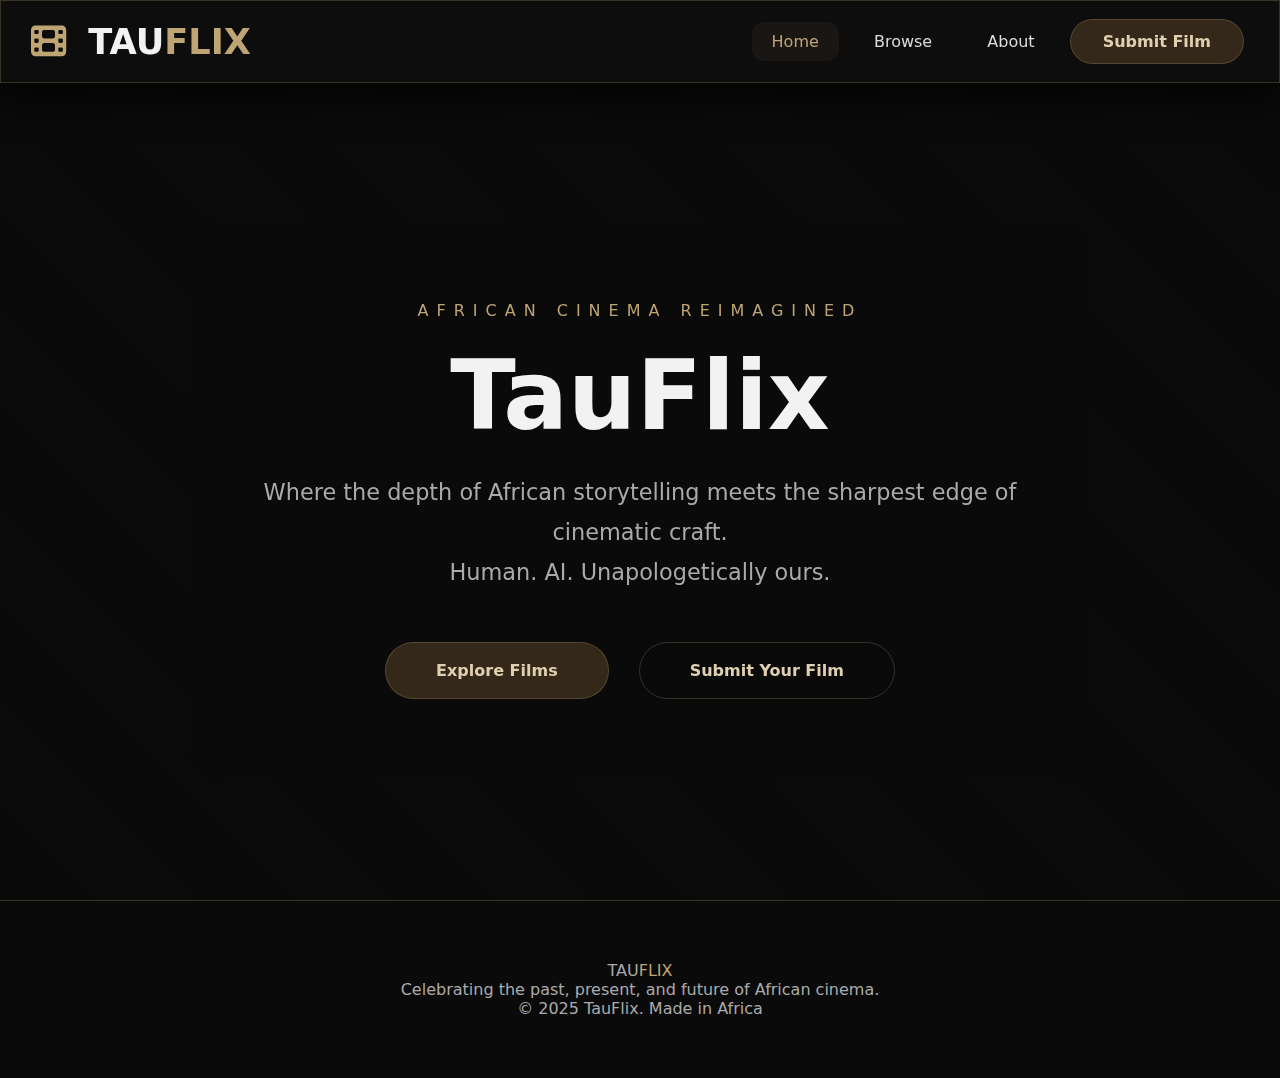
<file: index.html>
<!DOCTYPE html>
<html lang="en">
<head>
  <meta charset="UTF-8" />
  <meta name="viewport" content="width=device-width, initial-scale=1.0"/>
  <title>TauFlix — African Cinema Reimagined</title>
  <link rel="stylesheet" href="css/style.css" />
  <link rel="stylesheet" href="https://cdnjs.cloudflare.com/ajax/libs/font-awesome/6.6.0/css/all.min.css"/>
  <link rel="icon" href="assets/favicon.ico" />
</head>
<body>
  <div class="pattern-overlay"></div>

  <!-- HEADER -->
  <header class="glass">
    <div class="container header-container">
      <div class="logo"><i class="fas fa-film"></i> TAU<span class="accent">FLIX</span></div>
      <nav>
        <a href="index2.html" class="active">Home</a>
        <a href="films.html">Browse</a>
        <a href="about.html">About</a>
        <a href="submit.html" class="cta-btn">Submit Film</a>
      </nav>
    </div>
  </header>

  <!-- HERO -->
  <section class="hero">
    <div class="hero-content glass-deep">
      <p class="hero-subtitle">AFRICAN CINEMA REIMAGINED</p>
      <h1>TauFlix</h1>
      <p class="hero-desc">
        Where the depth of African storytelling meets the sharpest edge of cinematic craft.<br>
        Human. AI. Unapologetically ours.
      </p>
      <div class="hero-buttons">
        <a href="films.html" class="btn">Explore Films</a>
        <a href="submit.html" class="btn" style="background:transparent;">Submit Your Film</a>
      </div>
    </div>
  </section>

  <!-- FOOTER -->
  <footer>
    <div class="container">
      <div class="footer-logo">TAU<span class="accent">FLIX</span></div>
      <p>Celebrating the past, present, and future of African cinema.</p>
      <p class="copyright">© 2025 TauFlix. Made in Africa</p>
    </div>
  </footer>

  <script src="js/main.js"></script>
</body>
</html>
</file>
<file: css/style.css>
﻿* { margin: 0; padding: 0; box-sizing: border-box; }
:root {
  --black: #0a0a0a;
  --ink: #0f0f10;
  --gold: #bfa574;
  --glow: rgba(191, 165, 116, 0.25);
  --text: #f2f2f2;
  --muted: #aaa;
}
body {
  background: var(--black);
  color: var(--text);
  font-family: 'Segoe UI', system-ui, sans-serif;
  overflow-x: hidden;
}
.pattern-overlay {
  position: fixed;
  inset: 0;
  background: repeating-linear-gradient(45deg, transparent, transparent 70px, rgba(50,35,20,0.04) 70px, rgba(50,35,20,0.04) 140px);
  pointer-events: none;
}
.glass {
  background: rgba(15,15,18,0.5);
  backdrop-filter: blur(28px);
  border: 1px solid var(--glow);
  box-shadow: 0 12px 40px rgba(0,0,0,0.8);
}
.glass-deep {
  background: rgba(10,10,12,0.7);
  backdrop-filter: blur(32px);
}
.container { max-width: 1400px; margin: 0 auto; padding: 0 30px; }
header {
  position: fixed; top: 0; left: 0; right: 0; z-index: 1000; padding: 20px 0; background: rgba(10,10,12,0.9); backdrop-filter: blur(20px);
}
.header-container { display: flex; justify-content: space-between; align-items: center; }
.logo { font-size: 2.2rem; font-weight: 900; }
.logo i { color: var(--gold); margin-right: 10px; }
.accent { color: var(--gold); }
nav a { color: #ddd; text-decoration: none; padding: 10px 20px; border-radius: 12px; transition: 0.3s; margin: 0 5px; }
nav a:hover, nav a.active { color: var(--gold); background: rgba(80,60,40,0.2); }
.cta-btn { background: #33281a; color: #e0d0b0; padding: 12px 32px; border-radius: 30px; border: 1px solid var(--glow); font-weight: 700; text-decoration: none; }
.hero { min-height: 100vh; display: flex; align-items: center; justify-content: center; text-align: center; padding-top: 100px; }
.hero-content { padding: 80px 60px; border-radius: 30px; max-width: 900px; }
.hero-subtitle { color: var(--gold); letter-spacing: 8px; font-size: 1rem; text-transform: uppercase; margin-bottom: 20px; }
.hero h1 { font-size: 6rem; font-weight: 900; margin: 20px 0; }
.hero-desc { font-size: 1.4rem; color: var(--muted); line-height: 1.8; margin-bottom: 50px; }
.hero-buttons { display: flex; gap: 30px; justify-content: center; flex-wrap: wrap; }
.btn { padding: 18px 50px; border-radius: 50px; font-weight: 700; text-decoration: none; border: 1px solid var(--glow); transition: 0.4s; }
.btn { background: #33281a; color: #e0d0b0; }
.btn:hover { box-shadow: 0 0 40px var(--glow); transform: translateY(-4px); }
.films-grid { display: grid; grid-template-columns: repeat(auto-fill, minmax(300px, 1fr)); gap: 30px; padding: 120px 30px 60px; }
.film-card { position: relative; border-radius: 24px; overflow: hidden; cursor: pointer; transition: 0.4s; height: 400px; }
.film-card img { width: 100%; height: 100%; object-fit: cover; }
.film-card .info { position: absolute; bottom: 0; left: 0; right: 0; padding: 30px; background: linear-gradient(transparent, #000); color: white; }
.film-card .badge { position: absolute; top: 20px; left: 20px; padding: 8px 16px; border-radius: 30px; font-size: 0.8rem; font-weight: 700; }
.badge.ai { background: rgba(70,50,30,0.9); color: var(--gold); }
.badge.human { background: rgba(30,50,40,0.9); color: #a0d0a0; }
footer { padding: 60px 30px; text-align: center; border-top: 1px solid var(--glow); color: var(--muted); }
@media (max-width: 768px) { .hero h1 { font-size: 4rem; } nav { flex-direction: column; position: fixed; top: 80px; left: 0; right: 0; background: rgba(10,10,12,0.98); } }
</file>
